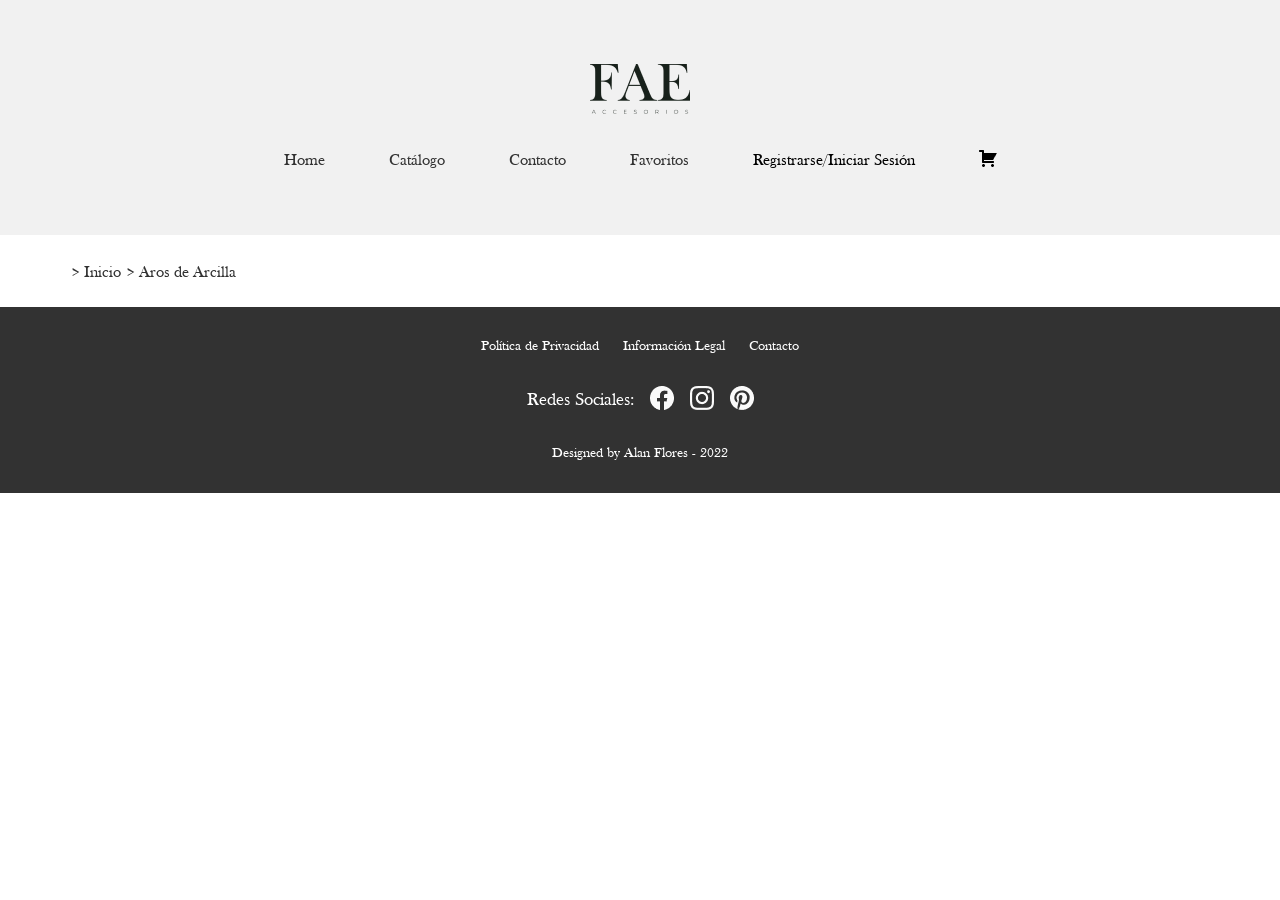
<file: pages/aros-arcilla.html>
<!DOCTYPE html>
<html lang="en">
<head>
    <meta charset="UTF-8">
    <meta http-equiv="X-UA-Compatible" content="IE=edge">
    <meta name="viewport" content="width=device-width, initial-scale=1.0">
    <link rel="stylesheet" href="../../css/main.css">
    <title>Aros de Arcilla| FAE Accesorios</title>
</head>
<body>
    <header class="header">
        <figure class="header-logo">
            <a href="../../index.html">
                <img src="../../images/fae-logo.png" alt="header-logo" class="header-logo-img">
            </a>
        </figure>

        <nav class="nav">
            <div class="nav--list">
                <ul class="nav--list-menu">
                    <li class="nav--list-item">
                        <a href="#">Home</a>
                    </li>
                    <li class="nav--list-item">
                        <a href="catalogo.html">Catálogo</a>
                    </li>
                    <li class="nav--list-item">
                        <a href="contacto.html">Contacto</a>
                    </li>
                    <li class="nav--list-item">
                        <a href="favorites.html">Favoritos</a>
                    </li>
                    <li class="nav--list-item">
                        <button class="show-register">Registrarse/Iniciar Sesión</button>
                    </li>
                    <li class="nav--list-item">
                        <a href="shopping-cart.html"><img src="../images/cart-icon.png" alt=""></a>
                    </li>
                    <img src="../images/close.png" alt="" class="close-menu">
                </ul>
            </div>
           
        </nav>
        <button class="hamb-menu-btn">
            <img src="../images/hamb-menu.png" alt="boton menu mobile">
        </button>
    </header>

    <main class="aros-arcilla-category">
        <h3 class="breadcrumb">
            <a href="">> Inicio</a>
            <a href="../categories/aros-arcilla.html">> Aros de Arcilla</a>
        </h3>

        <div class="category-container" id="arcilla">

        </div>

    </main>

    <div class="register">
        <div class="register-modal">
            <img src="../images/close.png" alt="" class="close-register">
            <form action="">
                <h2 class="register-modal--title">Registrarse</h2>
                <button class="register-modal--facebook-btn"><i class="fa-brands fa-facebook"></i> Continuar con Facebook</button>
                <button class="register-modal--google-btn"><i class="fa-brands fa-google"></i> Continuar con Google</button>

                <hr class="register-modal--divider"></hr>

                <label for="name">Nombre</label>
                <input type="text" name="" id="name" placeholder="Ingrese su nombre" required>
                <label for="last-name">Apellido</label>
                <input type="text" name="" id="last-name" placeholder="Ingrese su apellido" required>
                <label for="email">Email</label>
                <input type="email" name="" id="email" placeholder="Ingrese su correo electrónico" required>
                <label for="password">Contraseña</label>
                <input type="password" name="" id="password" placeholder="Ingrese su contraseña" required>
                <input type="submit" value="Registrarse" class="register-modal-submit-btn">
            </form>
        </div>
        <div class="register-modal-overlay"></div>
    </div>

    <footer class="footer">
        <div class="footer-info">
            <ul>
                <li class="footer-info-item">Política de Privacidad</li>
                <li class="footer-info-item">Información Legal</li>
                <li class="footer-info-item">Contacto</li>
            </ul>
        </div>
        <div class="divisory-line"></div>
        <div class="footer-social-networks">
            <p class="social-networks">Redes Sociales:</p>
            <div class="social-networks-links">
                <ul>
                    <li class="social-networks-item">
                        <a href="#">
                            <img src="../../images/facebook-icon.png" alt="">
                        </a>
                    </li>
                    <li class="social-networks-item">
                        <a href="#">
                            <img src="../../images/instagram-icon.png" alt="">
                        </a>
                    </li>
                    <li class="social-networks-item">
                        <a href="#">
                            <img src="../../images/pinterest-icon.png" alt="">
                        </a>
                    </li>
                </ul>
            </div>
        </div>
        <small>Designed by Alan Flores - 2022</small>
    </footer>

    <script src="../animations.js"></script>
    <script src="../globalFunctions.js"></script>
    <script src="../productsCatalogue.js"></script>
    <script src="../categoriesRender.js"></script>
</body>
</html>
</file>
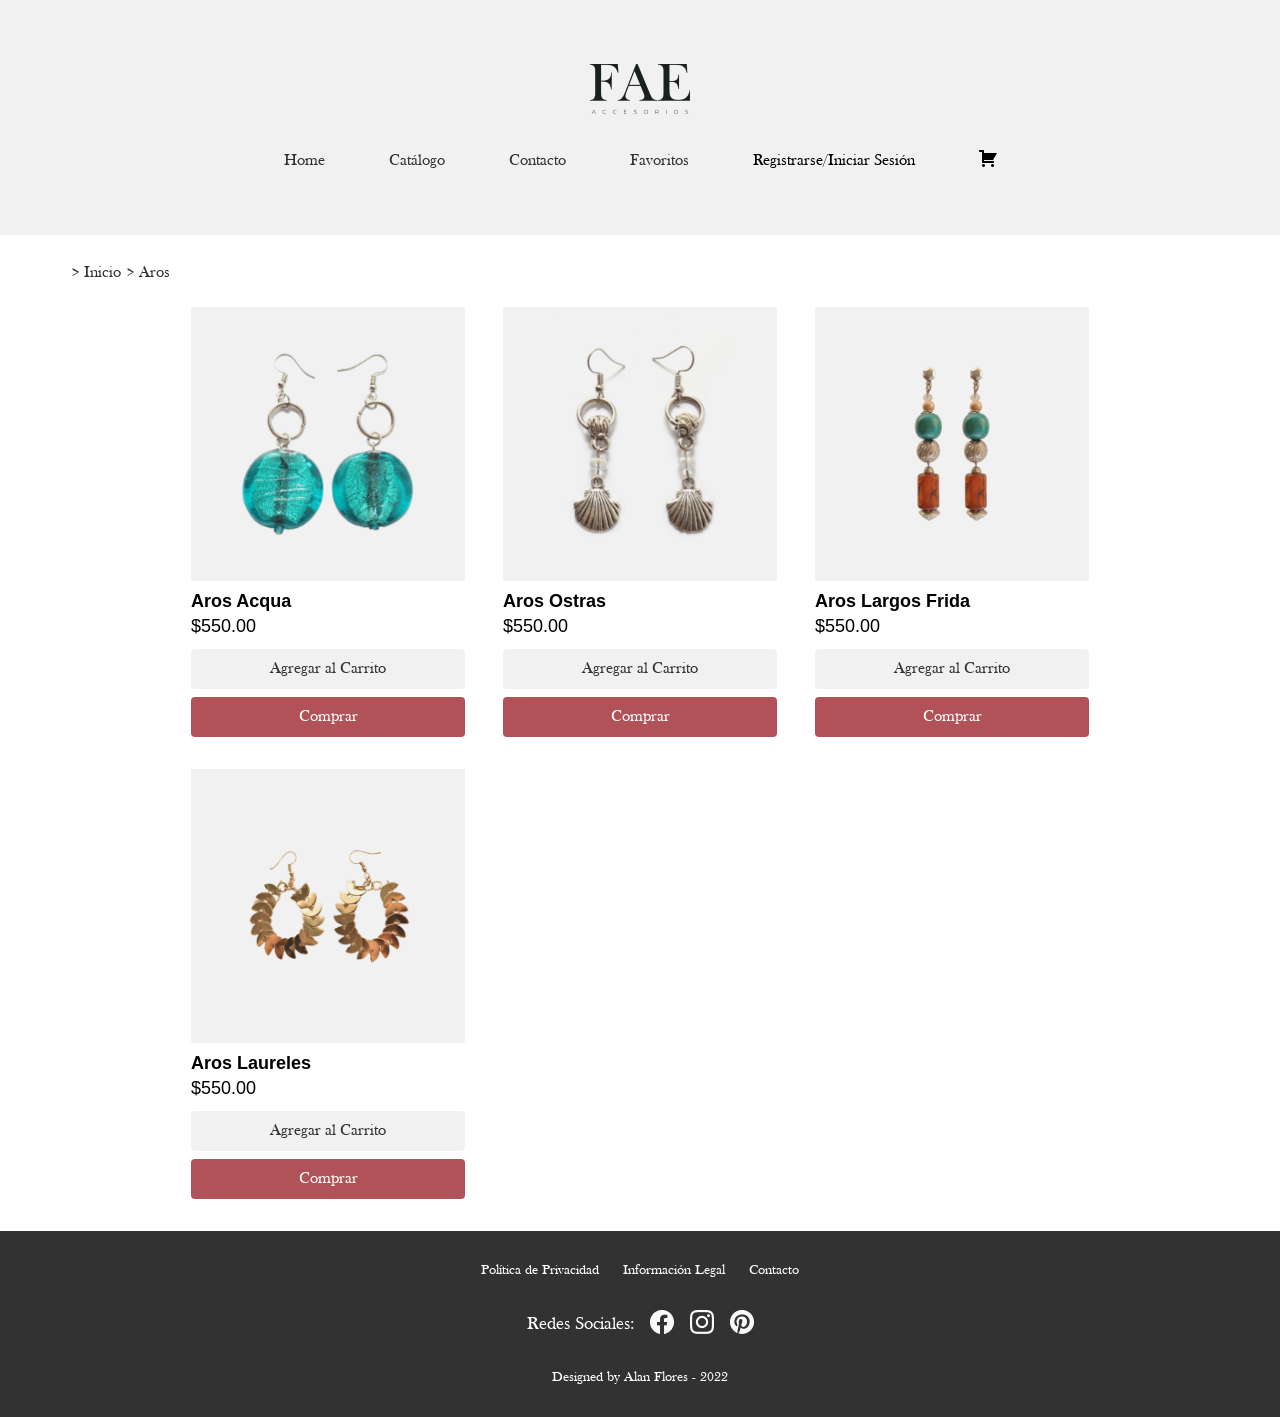
<file: pages/aros.html>
<!DOCTYPE html>
<html lang="en">
<head>
    <meta charset="UTF-8">
    <meta http-equiv="X-UA-Compatible" content="IE=edge">
    <meta name="viewport" content="width=device-width, initial-scale=1.0">
    <link rel="stylesheet" href="../../css/main.css">
    <title>Aros | FAE Accesorios</title>
</head>
<body>
    <header class="header">
        <figure class="header-logo">
            <a href="../../index.html">
                <img src="../../images/fae-logo.png" alt="header-logo" class="header-logo-img">
            </a>
        </figure>

        <nav class="nav">
            <div class="nav--list">
                <ul class="nav--list-menu">
                    <li class="nav--list-item">
                        <a href="#">Home</a>
                    </li>
                    <li class="nav--list-item">
                        <a href="catalogo.html">Catálogo</a>
                    </li>
                    <li class="nav--list-item">
                        <a href="contacto.html">Contacto</a>
                    </li>
                    <li class="nav--list-item">
                        <a href="favorites.html">Favoritos</a>
                    </li>
                    <li class="nav--list-item">
                        <button class="show-register">Registrarse/Iniciar Sesión</button>
                    </li>
                    <li class="nav--list-item">
                        <a href="shopping-cart.html"><img src="../images/cart-icon.png" alt=""></a>
                    </li>
                    <img src="../images/close.png" alt="" class="close-menu">
                </ul>
            </div>
           
        </nav>
        <button class="hamb-menu-btn">
            <img src="../images/hamb-menu.png" alt="boton menu mobile">
        </button>
    </header>

    <main class="aros-category">
        <h3 class="breadcrumb">
            <a href="../index.html">> Inicio</a>
            <a href="aros.html">> Aros</a>
        </h3>

        <div class="category-container" id="aros">

        </div>

    </main>

    <div class="register">
        <div class="register-modal">
            <img src="../images/close.png" alt="" class="close-register">
            <form action="">
                <h2 class="register-modal--title">Registrarse</h2>
                <button class="register-modal--facebook-btn"><i class="fa-brands fa-facebook"></i> Continuar con Facebook</button>
                <button class="register-modal--google-btn"><i class="fa-brands fa-google"></i> Continuar con Google</button>

                <hr class="register-modal--divider"></hr>

                <label for="name">Nombre</label>
                <input type="text" name="" id="name" placeholder="Ingrese su nombre" required>
                <label for="last-name">Apellido</label>
                <input type="text" name="" id="last-name" placeholder="Ingrese su apellido" required>
                <label for="email">Email</label>
                <input type="email" name="" id="email" placeholder="Ingrese su correo electrónico" required>
                <label for="password">Contraseña</label>
                <input type="password" name="" id="password" placeholder="Ingrese su contraseña" required>
                <input type="submit" value="Registrarse" class="register-modal-submit-btn">
            </form>
        </div>
        <div class="register-modal-overlay"></div>
    </div>

    <footer class="footer">
        <div class="footer-info">
            <ul>
                <li class="footer-info-item">Política de Privacidad</li>
                <li class="footer-info-item">Información Legal</li>
                <li class="footer-info-item">Contacto</li>
            </ul>
        </div>
        <div class="divisory-line"></div>
        <div class="footer-social-networks">
            <p class="social-networks">Redes Sociales:</p>
            <div class="social-networks-links">
                <ul>
                    <li class="social-networks-item">
                        <a href="#">
                            <img src="../images/facebook-icon.png" alt="">
                        </a>
                    </li>
                    <li class="social-networks-item">
                        <a href="#">
                            <img src="../images/instagram-icon.png" alt="">
                        </a>
                    </li>
                    <li class="social-networks-item">
                        <a href="#">
                            <img src="../images/pinterest-icon.png" alt="">
                        </a>
                    </li>
                </ul>
            </div>
        </div>
        <small>Designed by Alan Flores - 2022</small>
    </footer>

    <script src="../animations.js"></script>
    <script src="../globalFunctions.js"></script>
    <script src="../productsCatalogue.js"></script>
    <script src="../categoriesRender.js"></script>
</body>
</html>
</file>
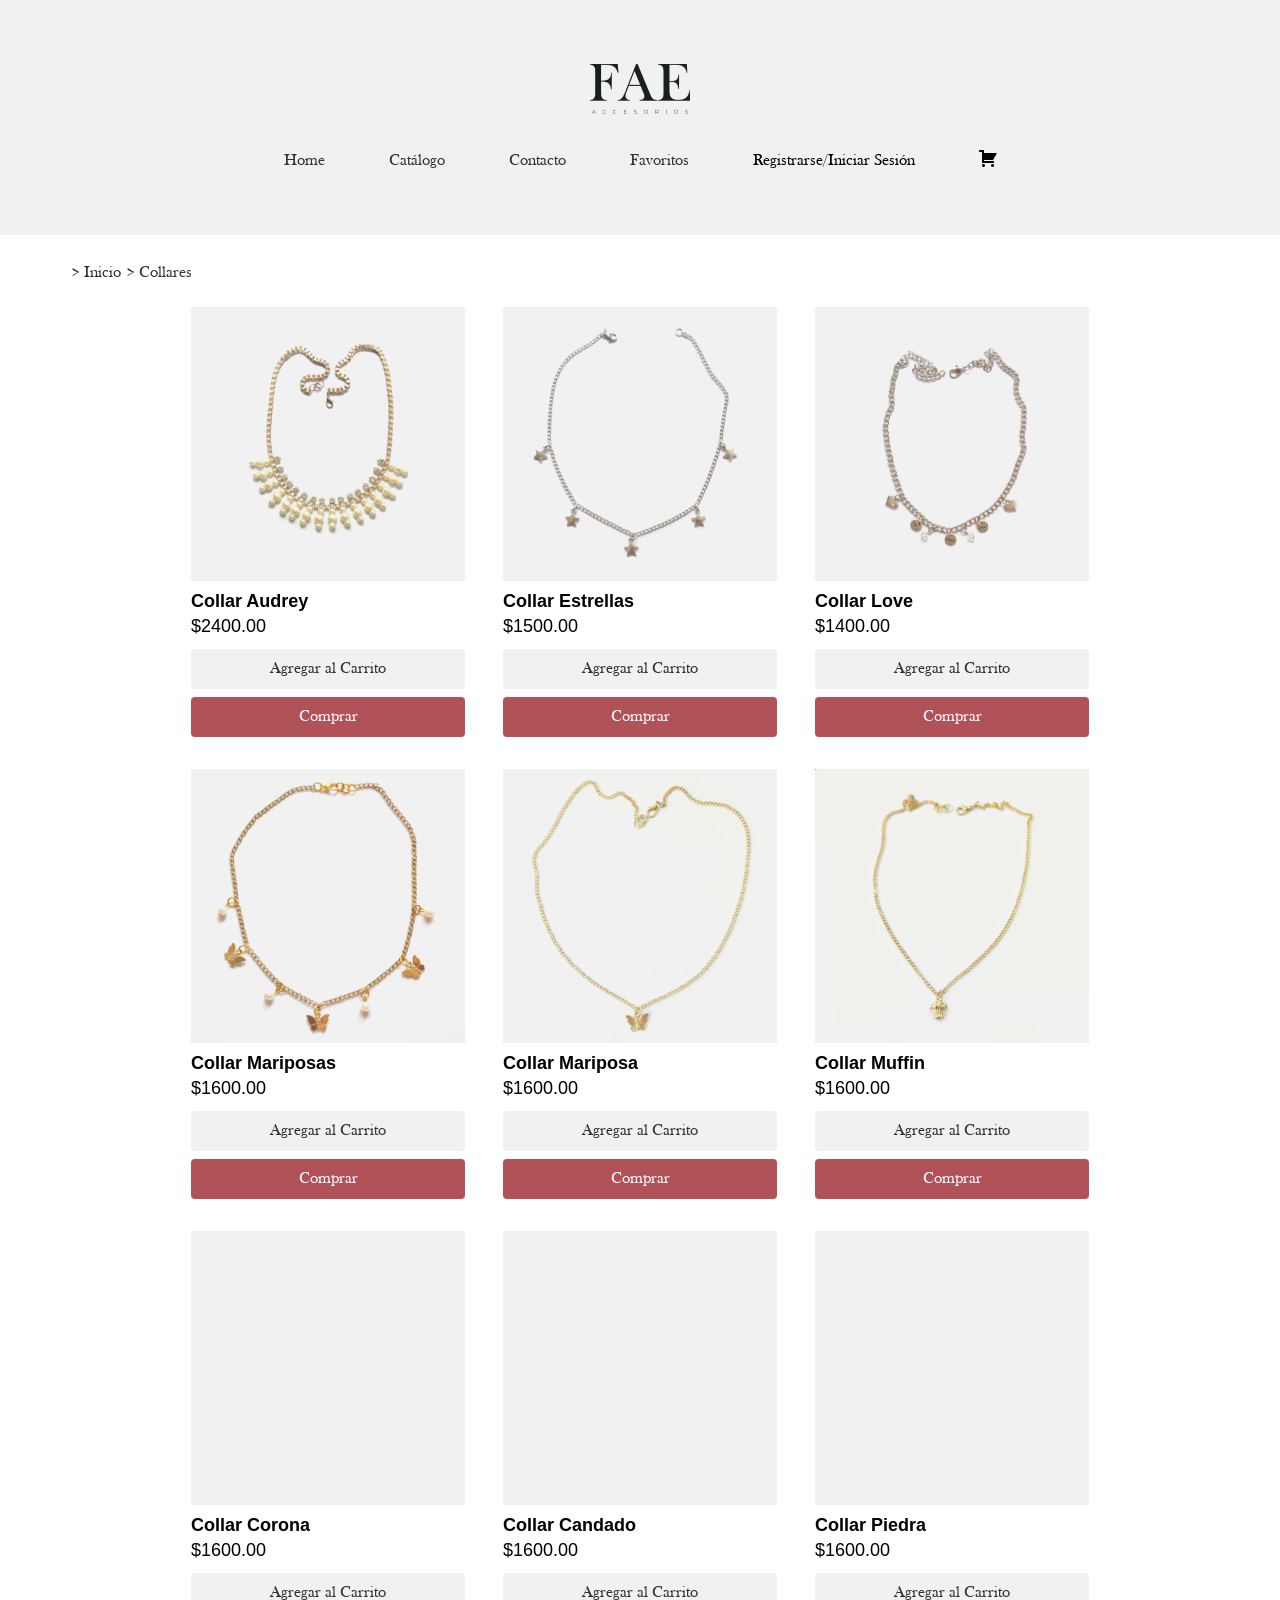
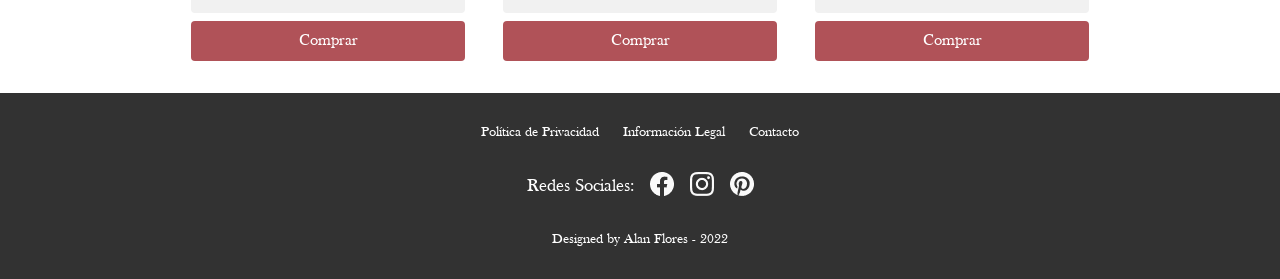
<file: pages/collares.html>
<!DOCTYPE html>
<html lang="en">
<head>
    <meta charset="UTF-8">
    <meta http-equiv="X-UA-Compatible" content="IE=edge">
    <meta name="viewport" content="width=device-width, initial-scale=1.0">
    <link rel="stylesheet" href="../../css/main.css">
    <title>Collares | FAE Accesorios</title>
</head>
<body>
    <header class="header">
        <figure class="header-logo">
            <a href="../../index.html">
                <img src="../../images/fae-logo.png" alt="header-logo" class="header-logo-img">
            </a>
        </figure>

        <nav class="nav">
            <div class="nav--list">
                <ul class="nav--list-menu">
                    <li class="nav--list-item">
                        <a href="#">Home</a>
                    </li>
                    <li class="nav--list-item">
                        <a href="catalogo.html">Catálogo</a>
                    </li>
                    <li class="nav--list-item">
                        <a href="contacto.html">Contacto</a>
                    </li>
                    <li class="nav--list-item">
                        <a href="favorites.html">Favoritos</a>
                    </li>
                    <li class="nav--list-item">
                        <button class="show-register">Registrarse/Iniciar Sesión</button>
                    </li>
                    <li class="nav--list-item">
                        <a href="shopping-cart.html"><img src="../images/cart-icon.png" alt=""></a>
                    </li>
                    <img src="../images/close.png" alt="" class="close-menu">
                </ul>
            </div>
           
        </nav>
        <button class="hamb-menu-btn">
            <img src="../images/hamb-menu.png" alt="boton menu mobile">
        </button>
    </header>

    <main class="collares-category">
        <h3 class="breadcrumb">
            <a href="">> Inicio</a>
            <a href="../categories/collares.html">> Collares</a>
        </h3>

        <div class="category-container" id="collares">

        </div>
    </main>

    <div class="register">
        <div class="register-modal">
            <img src="../images/close.png" alt="" class="close-register">
            <form action="">
                <h2 class="register-modal--title">Registrarse</h2>
                <button class="register-modal--facebook-btn"><i class="fa-brands fa-facebook"></i> Continuar con Facebook</button>
                <button class="register-modal--google-btn"><i class="fa-brands fa-google"></i> Continuar con Google</button>

                <hr class="register-modal--divider"></hr>

                <label for="name">Nombre</label>
                <input type="text" name="" id="name" placeholder="Ingrese su nombre" required>
                <label for="last-name">Apellido</label>
                <input type="text" name="" id="last-name" placeholder="Ingrese su apellido" required>
                <label for="email">Email</label>
                <input type="email" name="" id="email" placeholder="Ingrese su correo electrónico" required>
                <label for="password">Contraseña</label>
                <input type="password" name="" id="password" placeholder="Ingrese su contraseña" required>
                <input type="submit" value="Registrarse" class="register-modal-submit-btn">
            </form>
        </div>
        <div class="register-modal-overlay"></div>
    </div>

    <footer class="footer">
        <div class="footer-info">
            <ul>
                <li class="footer-info-item">Política de Privacidad</li>
                <li class="footer-info-item">Información Legal</li>
                <li class="footer-info-item">Contacto</li>
            </ul>
        </div>
        <div class="divisory-line"></div>
        <div class="footer-social-networks">
            <p class="social-networks">Redes Sociales:</p>
            <div class="social-networks-links">
                <ul>
                    <li class="social-networks-item">
                        <a href="#">
                            <img src="../../images/facebook-icon.png" alt="">
                        </a>
                    </li>
                    <li class="social-networks-item">
                        <a href="#">
                            <img src="../../images/instagram-icon.png" alt="">
                        </a>
                    </li>
                    <li class="social-networks-item">
                        <a href="#">
                            <img src="../../images/pinterest-icon.png" alt="">
                        </a>
                    </li>
                </ul>
            </div>
        </div>
        <small>Designed by Alan Flores - 2022</small>
    </footer>

    <script src="../animations.js"></script>
    <script src="../globalFunctions.js"></script>
    <script src="../productsCatalogue.js"></script>
    <script src="../categoriesRender.js"></script>
</body>
</html>
</file>
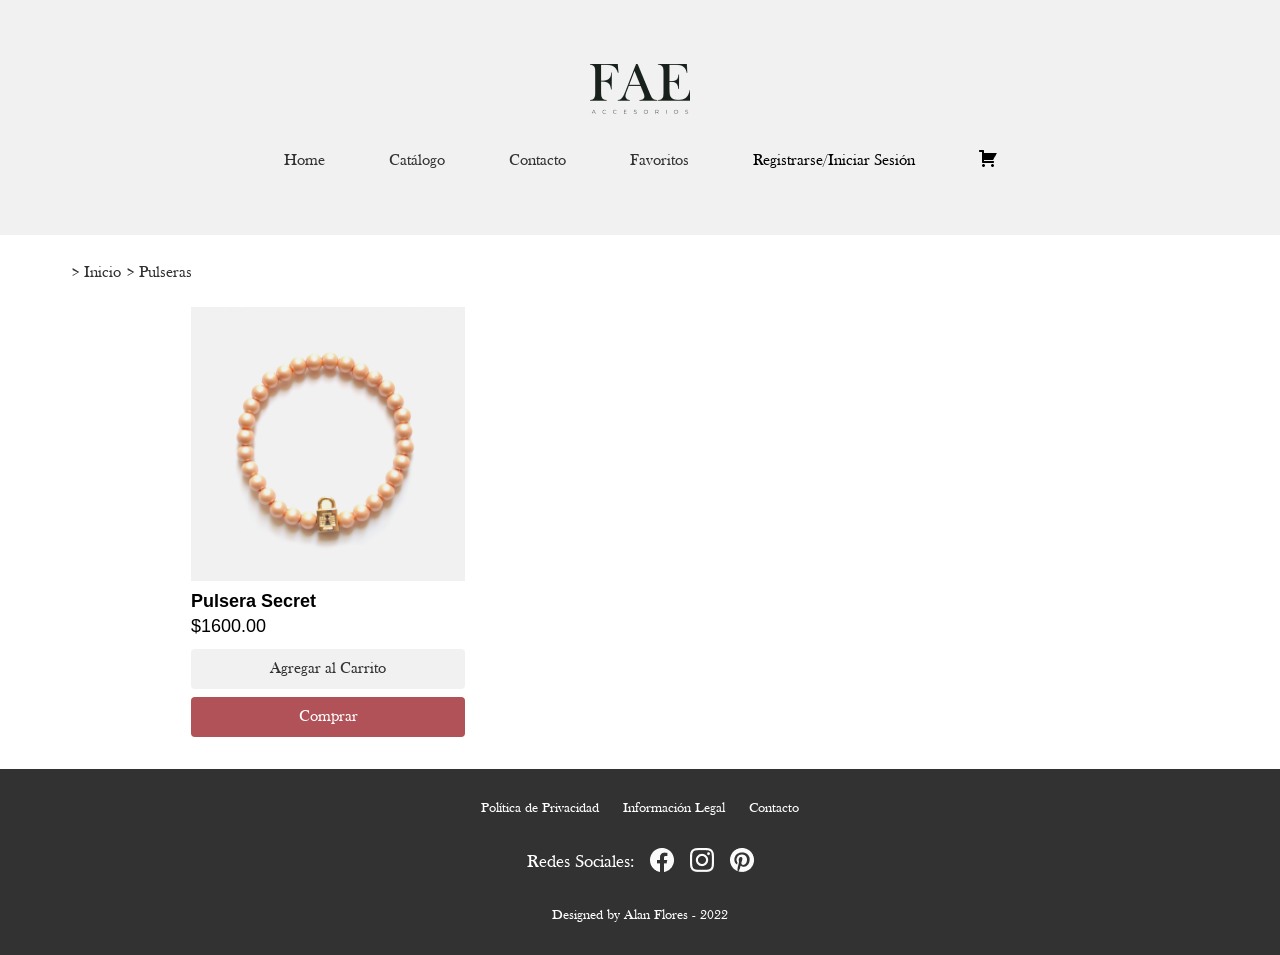
<file: pages/pulseras.html>
<!DOCTYPE html>
<html lang="en">
<head>
    <meta charset="UTF-8">
    <meta http-equiv="X-UA-Compatible" content="IE=edge">
    <meta name="viewport" content="width=device-width, initial-scale=1.0">
    <link rel="stylesheet" href="../../css/main.css">
    <title>Pulseras | FAE Accesorios</title>
</head>
<body>
    <header class="header">
        <figure class="header-logo">
            <a href="../../index.html">
                <img src="../../images/fae-logo.png" alt="header-logo" class="header-logo-img">
            </a>
        </figure>

        <nav class="nav">
            <div class="nav--list">
                <ul class="nav--list-menu">
                    <li class="nav--list-item">
                        <a href="#">Home</a>
                    </li>
                    <li class="nav--list-item">
                        <a href="catalogo.html">Catálogo</a>
                    </li>
                    <li class="nav--list-item">
                        <a href="contacto.html">Contacto</a>
                    </li>
                    <li class="nav--list-item">
                        <a href="favorites.html">Favoritos</a>
                    </li>
                    <li class="nav--list-item">
                        <button class="show-register">Registrarse/Iniciar Sesión</button>
                    </li>
                    <li class="nav--list-item">
                        <a href="shopping-cart.html"><img src="../images/cart-icon.png" alt=""></a>
                    </li>
                    <img src="../images/close.png" alt="" class="close-menu">
                </ul>
            </div>
           
        </nav>
        <button class="hamb-menu-btn">
            <img src="../images/hamb-menu.png" alt="boton menu mobile">
        </button>
    </header>

    <main class="pulseras-category">
        <h3 class="breadcrumb">
            <a href="">> Inicio</a>
            <a href="../categories/pulseras.html">> Pulseras</a>
        </h3>

        <div class="category-container" id="pulseras">

        </div>

    </main>

    <div class="register">
        <div class="register-modal">
            <img src="../images/close.png" alt="" class="close-register">
            <form action="">
                <h2 class="register-modal--title">Registrarse</h2>
                <button class="register-modal--facebook-btn"><i class="fa-brands fa-facebook"></i> Continuar con Facebook</button>
                <button class="register-modal--google-btn"><i class="fa-brands fa-google"></i> Continuar con Google</button>

                <hr class="register-modal--divider"></hr>

                <label for="name">Nombre</label>
                <input type="text" name="" id="name" placeholder="Ingrese su nombre" required>
                <label for="last-name">Apellido</label>
                <input type="text" name="" id="last-name" placeholder="Ingrese su apellido" required>
                <label for="email">Email</label>
                <input type="email" name="" id="email" placeholder="Ingrese su correo electrónico" required>
                <label for="password">Contraseña</label>
                <input type="password" name="" id="password" placeholder="Ingrese su contraseña" required>
                <input type="submit" value="Registrarse" class="register-modal-submit-btn">
            </form>
        </div>
        <div class="register-modal-overlay"></div>
    </div>

    <footer class="footer">
        <div class="footer-info">
            <ul>
                <li class="footer-info-item">Política de Privacidad</li>
                <li class="footer-info-item">Información Legal</li>
                <li class="footer-info-item">Contacto</li>
            </ul>
        </div>
        <div class="divisory-line"></div>
        <div class="footer-social-networks">
            <p class="social-networks">Redes Sociales:</p>
            <div class="social-networks-links">
                <ul>
                    <li class="social-networks-item">
                        <a href="#">
                            <img src="../../images/facebook-icon.png" alt="">
                        </a>
                    </li>
                    <li class="social-networks-item">
                        <a href="#">
                            <img src="../../images/instagram-icon.png" alt="">
                        </a>
                    </li>
                    <li class="social-networks-item">
                        <a href="#">
                            <img src="../../images/pinterest-icon.png" alt="">
                        </a>
                    </li>
                </ul>
            </div>
        </div>
        <small>Designed by Alan Flores - 2022</small>
    </footer>

    <script src="../animations.js"></script>
    <script src="../globalFunctions.js"></script>
    <script src="../productsCatalogue.js"></script>
    <script src="../categoriesRender.js"></script>
</body>
</html>
</file>
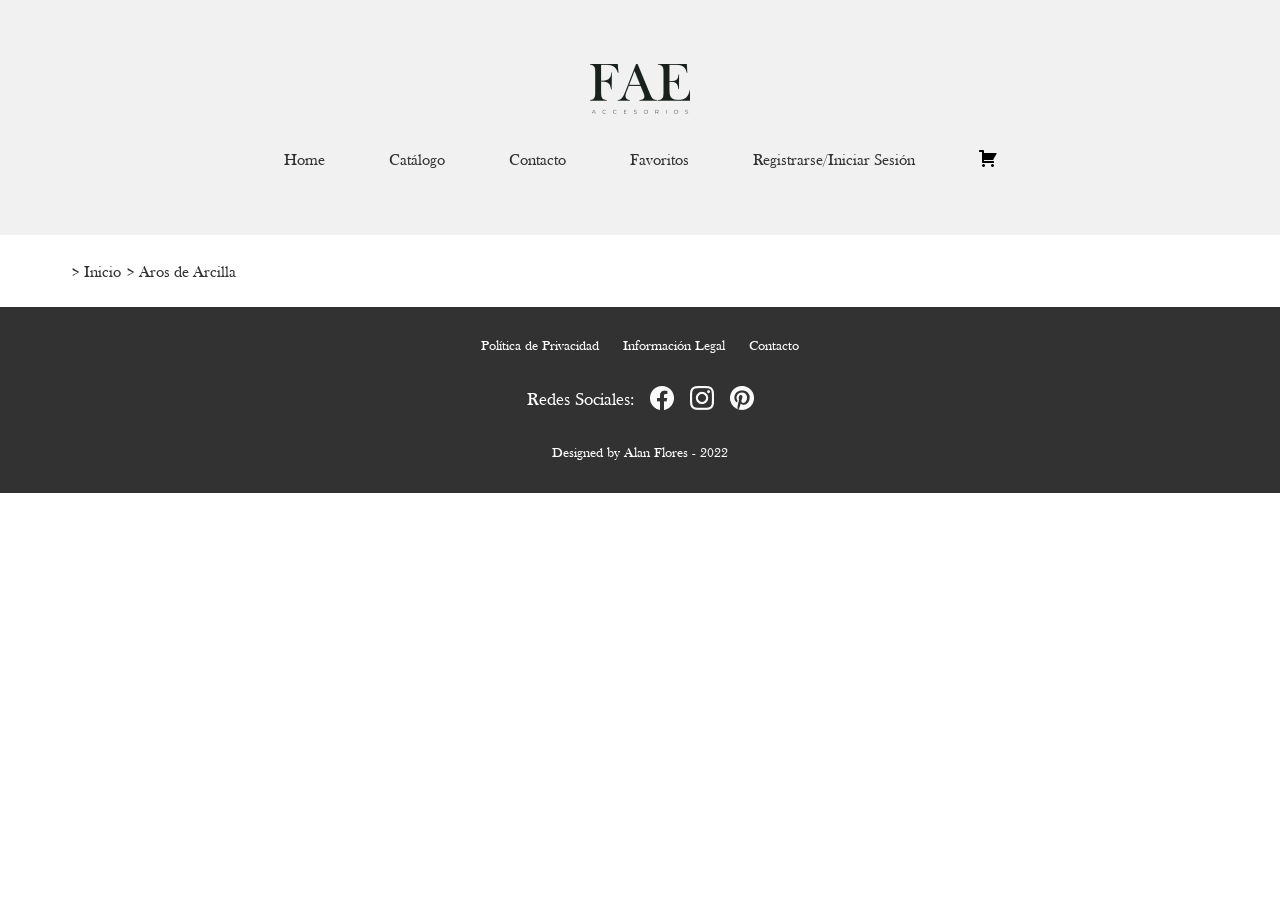
<file: pages/categories/aros-arcilla.html>
<!DOCTYPE html>
<html lang="en">
<head>
    <meta charset="UTF-8">
    <meta http-equiv="X-UA-Compatible" content="IE=edge">
    <meta name="viewport" content="width=device-width, initial-scale=1.0">
    <link rel="stylesheet" href="../../css/main.css">
    <title>Aros de Arcilla| FAE Accesorios</title>
</head>
<body>
    <header class="header">
        <figure class="header-logo">
            <a href="../../index.html">
                <img src="../../images/fae-logo.png" alt="header-logo" class="header-logo-img">
            </a>
        </figure>

        <nav class="nav">
            <div class="nav--list">
                <ul class="nav--list-menu">
                    <li class="nav--list-item">
                        <a href="#">Home</a>
                    </li>
                    <li class="nav--list-item">
                        <a href="../catalogo.html">Catálogo</a>
                    </li>
                    <li class="nav--list-item">
                        <a href="../contacto.html">Contacto</a>
                    </li>
                    <li class="nav--list-item">
                        <a href="../favorites.html">Favoritos</a>
                    </li>
                    <li class="nav--list-item">
                        <a href="../register.html">Registrarse/Iniciar Sesión</a>
                    </li>
                    <li class="nav--list-item">
                        <a href="../shopping-cart.html"><img src="../../images/cart-icon.png" alt=""></a>
                    </li>
                    <img src="../../images/close.png" alt="" class="close-menu">
                </ul>
            </div>
           
        </nav>
        <button class="hamb-menu-btn">
            <img src="../../images/hamb-menu.png" alt="boton menu mobile">
        </button>
    </header>

    <main class="aros-arcilla-category">
        <h3 class="breadcrumb">
            <a href="">> Inicio</a>
            <a href="../categories/aros-arcilla.html">> Aros de Arcilla</a>
        </h3>
    </main>

    <footer class="footer">
        <div class="footer-info">
            <ul>
                <li class="footer-info-item">Política de Privacidad</li>
                <li class="footer-info-item">Información Legal</li>
                <li class="footer-info-item">Contacto</li>
            </ul>
        </div>
        <div class="divisory-line"></div>
        <div class="footer-social-networks">
            <p class="social-networks">Redes Sociales:</p>
            <div class="social-networks-links">
                <ul>
                    <li class="social-networks-item">
                        <a href="#">
                            <img src="../../images/facebook-icon.png" alt="">
                        </a>
                    </li>
                    <li class="social-networks-item">
                        <a href="#">
                            <img src="../../images/instagram-icon.png" alt="">
                        </a>
                    </li>
                    <li class="social-networks-item">
                        <a href="#">
                            <img src="../../images/pinterest-icon.png" alt="">
                        </a>
                    </li>
                </ul>
            </div>
        </div>
        <small>Designed by Alan Flores - 2022</small>
    </footer>

</body>
</html>
</file>
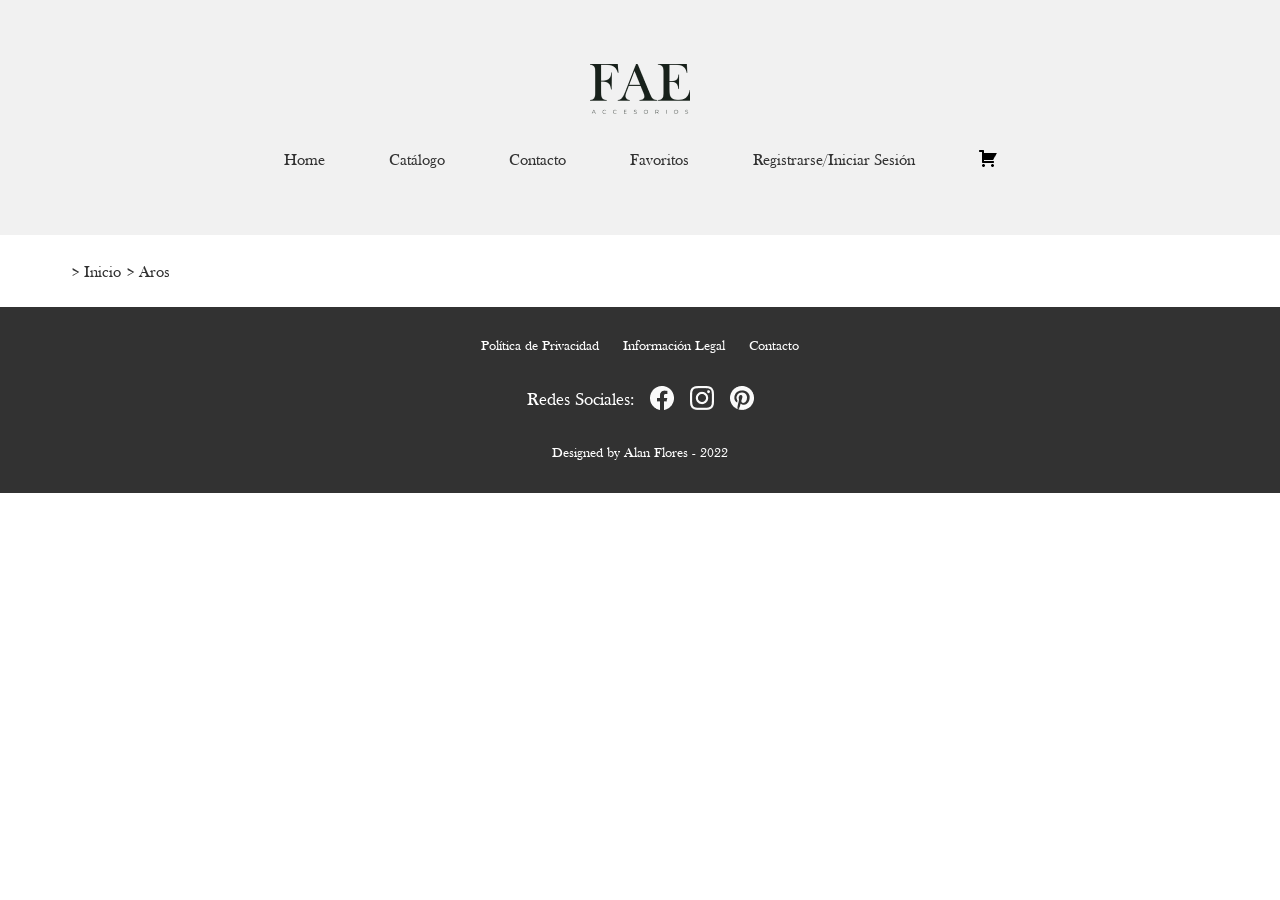
<file: pages/categories/aros.html>
<!DOCTYPE html>
<html lang="en">
<head>
    <meta charset="UTF-8">
    <meta http-equiv="X-UA-Compatible" content="IE=edge">
    <meta name="viewport" content="width=device-width, initial-scale=1.0">
    <link rel="stylesheet" href="../../css/main.css">
    <title>Aros | FAE Accesorios</title>
</head>
<body>
    <header class="header">
        <figure class="header-logo">
            <a href="../../index.html">
                <img src="../../images/fae-logo.png" alt="header-logo" class="header-logo-img">
            </a>
        </figure>

        <nav class="nav">
            <div class="nav--list">
                <ul class="nav--list-menu">
                    <li class="nav--list-item">
                        <a href="#">Home</a>
                    </li>
                    <li class="nav--list-item">
                        <a href="../catalogo.html">Catálogo</a>
                    </li>
                    <li class="nav--list-item">
                        <a href="../contacto.html">Contacto</a>
                    </li>
                    <li class="nav--list-item">
                        <a href="../favorites.html">Favoritos</a>
                    </li>
                    <li class="nav--list-item">
                        <a href="../register.html">Registrarse/Iniciar Sesión</a>
                    </li>
                    <li class="nav--list-item">
                        <a href="../shopping-cart.html"><img src="../../images/cart-icon.png" alt=""></a>
                    </li>
                    <img src="../../images/close.png" alt="" class="close-menu">
                </ul>
            </div>
           
        </nav>
        <button class="hamb-menu-btn">
            <img src="../../images/hamb-menu.png" alt="boton menu mobile">
        </button>
    </header>

    <main class="aros-category">
        <h3 class="breadcrumb">
            <a href="">> Inicio</a>
            <a href="../categories/aros.html">> Aros</a>
        </h3>

    </main>

    <footer class="footer">
        <div class="footer-info">
            <ul>
                <li class="footer-info-item">Política de Privacidad</li>
                <li class="footer-info-item">Información Legal</li>
                <li class="footer-info-item">Contacto</li>
            </ul>
        </div>
        <div class="divisory-line"></div>
        <div class="footer-social-networks">
            <p class="social-networks">Redes Sociales:</p>
            <div class="social-networks-links">
                <ul>
                    <li class="social-networks-item">
                        <a href="#">
                            <img src="../../images/facebook-icon.png" alt="">
                        </a>
                    </li>
                    <li class="social-networks-item">
                        <a href="#">
                            <img src="../../images/instagram-icon.png" alt="">
                        </a>
                    </li>
                    <li class="social-networks-item">
                        <a href="#">
                            <img src="../../images/pinterest-icon.png" alt="">
                        </a>
                    </li>
                </ul>
            </div>
        </div>
        <small>Designed by Alan Flores - 2022</small>
    </footer>

</body>
</html>
</file>
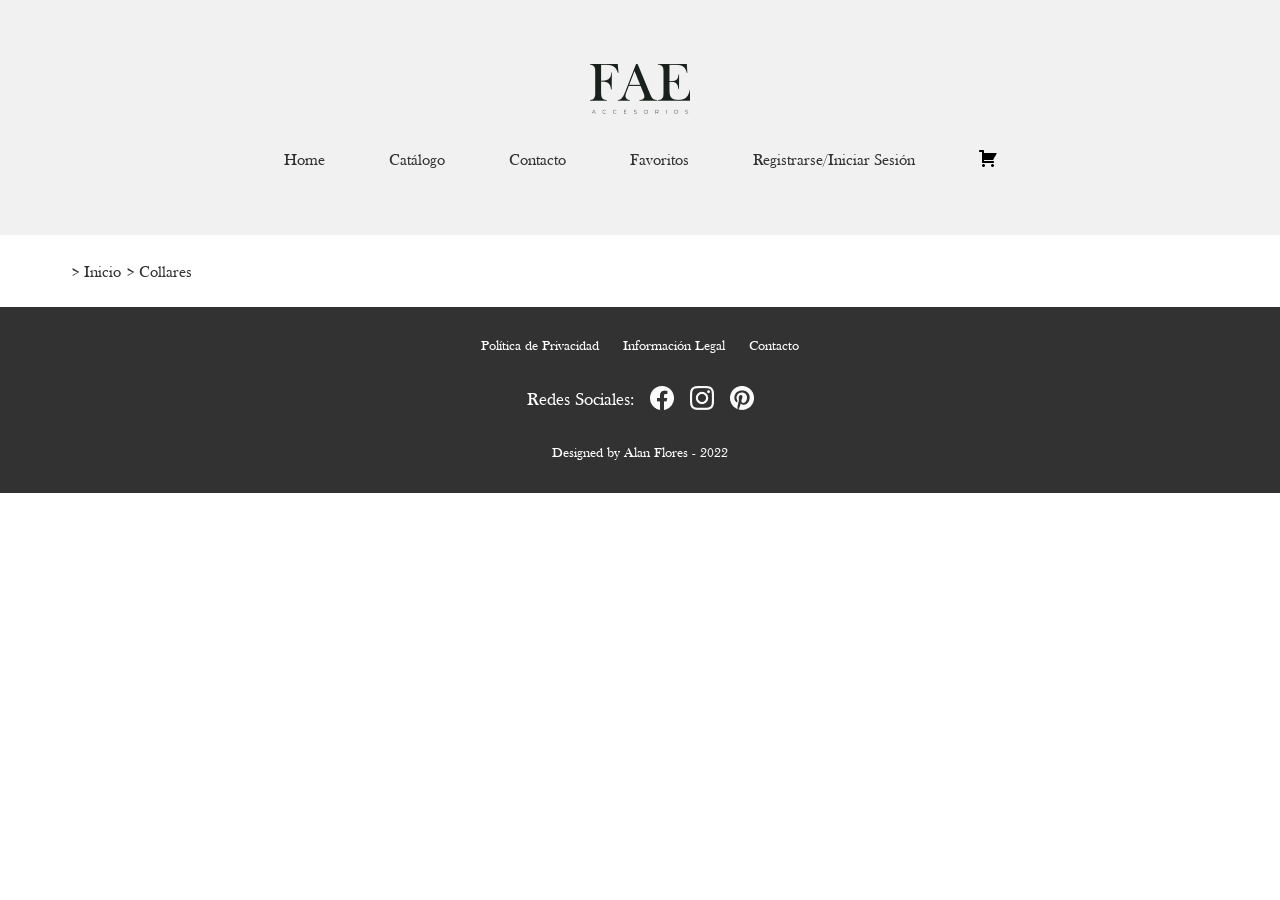
<file: pages/categories/collares.html>
<!DOCTYPE html>
<html lang="en">
<head>
    <meta charset="UTF-8">
    <meta http-equiv="X-UA-Compatible" content="IE=edge">
    <meta name="viewport" content="width=device-width, initial-scale=1.0">
    <link rel="stylesheet" href="../../css/main.css">
    <title>Collares | FAE Accesorios</title>
</head>
<body>
    <header class="header">
        <figure class="header-logo">
            <a href="../../index.html">
                <img src="../../images/fae-logo.png" alt="header-logo" class="header-logo-img">
            </a>
        </figure>

        <nav class="nav">
            <div class="nav--list">
                <ul class="nav--list-menu">
                    <li class="nav--list-item">
                        <a href="#">Home</a>
                    </li>
                    <li class="nav--list-item">
                        <a href="../catalogo.html">Catálogo</a>
                    </li>
                    <li class="nav--list-item">
                        <a href="../contacto.html">Contacto</a>
                    </li>
                    <li class="nav--list-item">
                        <a href="../favorites.html">Favoritos</a>
                    </li>
                    <li class="nav--list-item">
                        <a href="../register.html">Registrarse/Iniciar Sesión</a>
                    </li>
                    <li class="nav--list-item">
                        <a href="../shopping-cart.html"><img src="../../images/cart-icon.png" alt=""></a>
                    </li>
                    <img src="../../images/close.png" alt="" class="close-menu">
                </ul>
            </div>
           
        </nav>
        <button class="hamb-menu-btn">
            <img src="../../images/hamb-menu.png" alt="boton menu mobile">
        </button>
    </header>

    <main class="collares-category">
        <h3 class="breadcrumb">
            <a href="">> Inicio</a>
            <a href="../categories/collares.html">> Collares</a>
        </h3>
    </main>

    <footer class="footer">
        <div class="footer-info">
            <ul>
                <li class="footer-info-item">Política de Privacidad</li>
                <li class="footer-info-item">Información Legal</li>
                <li class="footer-info-item">Contacto</li>
            </ul>
        </div>
        <div class="divisory-line"></div>
        <div class="footer-social-networks">
            <p class="social-networks">Redes Sociales:</p>
            <div class="social-networks-links">
                <ul>
                    <li class="social-networks-item">
                        <a href="#">
                            <img src="../../images/facebook-icon.png" alt="">
                        </a>
                    </li>
                    <li class="social-networks-item">
                        <a href="#">
                            <img src="../../images/instagram-icon.png" alt="">
                        </a>
                    </li>
                    <li class="social-networks-item">
                        <a href="#">
                            <img src="../../images/pinterest-icon.png" alt="">
                        </a>
                    </li>
                </ul>
            </div>
        </div>
        <small>Designed by Alan Flores - 2022</small>
    </footer>

</body>
</html>
</file>
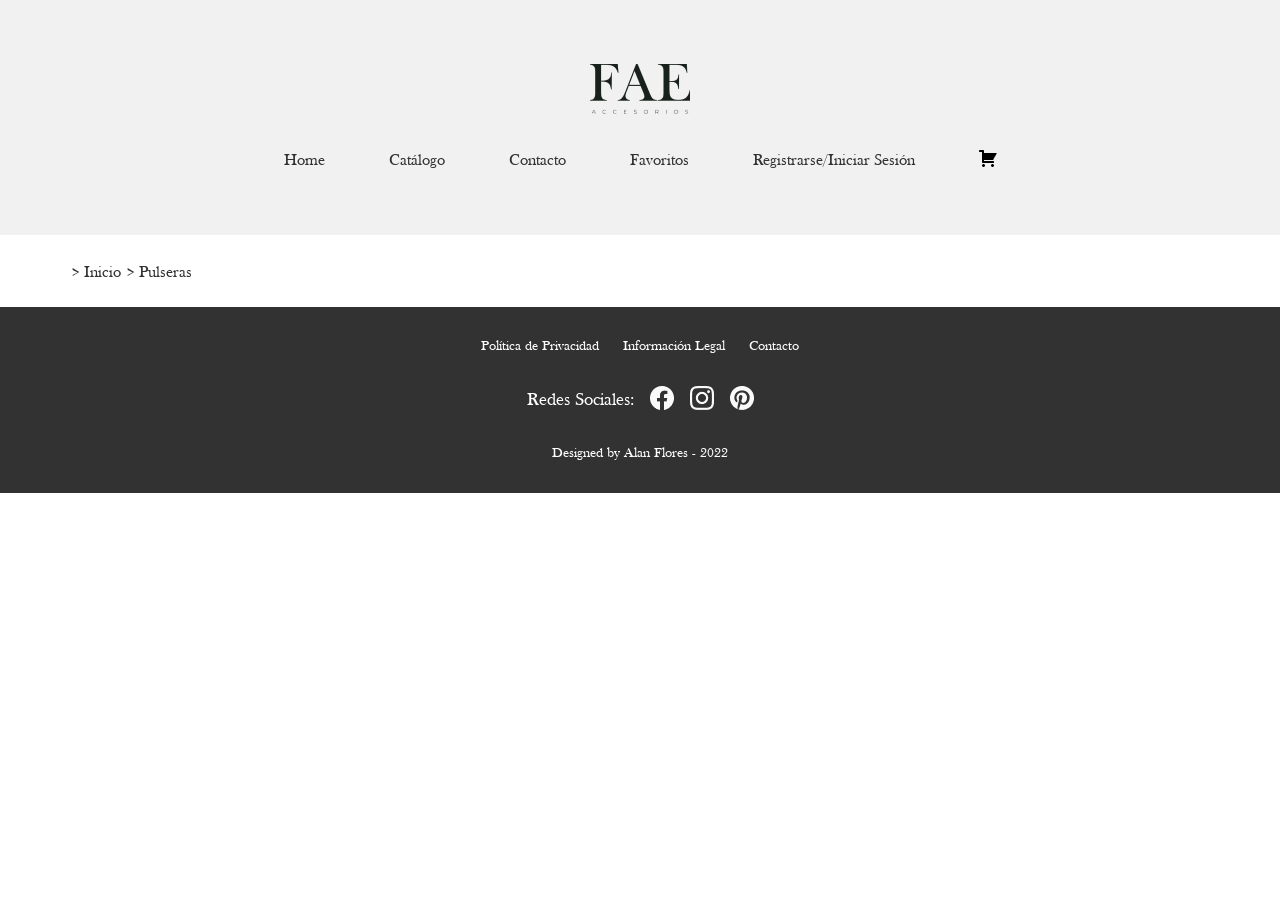
<file: pages/categories/pulseras.html>
<!DOCTYPE html>
<html lang="en">
<head>
    <meta charset="UTF-8">
    <meta http-equiv="X-UA-Compatible" content="IE=edge">
    <meta name="viewport" content="width=device-width, initial-scale=1.0">
    <link rel="stylesheet" href="../../css/main.css">
    <title>Pulseras | FAE Accesorios</title>
</head>
<body>
    <header class="header">
        <figure class="header-logo">
            <a href="../../index.html">
                <img src="../../images/fae-logo.png" alt="header-logo" class="header-logo-img">
            </a>
        </figure>

        <nav class="nav">
            <div class="nav--list">
                <ul class="nav--list-menu">
                    <li class="nav--list-item">
                        <a href="#">Home</a>
                    </li>
                    <li class="nav--list-item">
                        <a href="../catalogo.html">Catálogo</a>
                    </li>
                    <li class="nav--list-item">
                        <a href="../contacto.html">Contacto</a>
                    </li>
                    <li class="nav--list-item">
                        <a href="../favorites.html">Favoritos</a>
                    </li>
                    <li class="nav--list-item">
                        <a href="../register.html">Registrarse/Iniciar Sesión</a>
                    </li>
                    <li class="nav--list-item">
                        <a href="../shopping-cart.html"><img src="../../images/cart-icon.png" alt=""></a>
                    </li>
                    <img src="../../images/close.png" alt="" class="close-menu">
                </ul>
            </div>
           
        </nav>
        <button class="hamb-menu-btn">
            <img src="../../images/hamb-menu.png" alt="boton menu mobile">
        </button>
    </header>

    <main class="pulseras-category">
        <h3 class="breadcrumb">
            <a href="">> Inicio</a>
            <a href="../categories/pulseras.html">> Pulseras</a>
        </h3>
    </main>

    <footer class="footer">
        <div class="footer-info">
            <ul>
                <li class="footer-info-item">Política de Privacidad</li>
                <li class="footer-info-item">Información Legal</li>
                <li class="footer-info-item">Contacto</li>
            </ul>
        </div>
        <div class="divisory-line"></div>
        <div class="footer-social-networks">
            <p class="social-networks">Redes Sociales:</p>
            <div class="social-networks-links">
                <ul>
                    <li class="social-networks-item">
                        <a href="#">
                            <img src="../../images/facebook-icon.png" alt="">
                        </a>
                    </li>
                    <li class="social-networks-item">
                        <a href="#">
                            <img src="../../images/instagram-icon.png" alt="">
                        </a>
                    </li>
                    <li class="social-networks-item">
                        <a href="#">
                            <img src="../../images/pinterest-icon.png" alt="">
                        </a>
                    </li>
                </ul>
            </div>
        </div>
        <small>Designed by Alan Flores - 2022</small>
    </footer>

</body>
</html>
</file>
<file: css/main.css>
/* ##### Variables ##### */
/* Colors */
/*  ########## ########## ########## ##########*/
/* Spacing */
/* Columns Padding */
/*  ########## ########## ########## ##########*/
/* Typography */
/*  ########## ########## ########## ##########*/
/* Font Family */
@font-face {
  font-family: Baskerville;
  src: url("../fonts/BASKVILL.TTF") format("truetype"); }

* {
  margin: 0;
  padding: 0;
  box-sizing: border-box; }

html {
  font-size: 62.5%;
  scroll-behavior: smooth; }

body {
  font-family: Baskerville, serif; }

li {
  list-style: none; }

a {
  font-size: 1.6rem;
  transition: 300ms; }
  a:hover {
    color: #B05258; }

label {
  font-size: 1.6rem;
  font-weight: 400;
  display: block;
  margin-bottom: 8px; }
  @media only screen and (min-width: 600px) {
    label {
      font-size: 1.8rem; } }

input[type='text'], [type='number'], [type='email'] {
  font-family: 'Montserrat', sans-serif; }

button {
  background-color: transparent;
  border: none;
  font-family: 'Baskerville', serif;
  font-size: 1.6rem;
  cursor: pointer; }

textarea {
  font-family: 'Montserrat', sans-serif; }

::placeholder {
  font-family: 'Montserrat', sans-serif; }

.breadcrumb {
  margin-top: 24px;
  margin-bottom: 24px; }

.breadcrumb-index {
  margin-top: 24px;
  margin-bottom: 24px;
  padding: 0 24px;
  margin: 0;
  padding-top: 24px;
  padding-bottom: 24px;
  background-color: #F1F1F1; }
  @media only screen and (min-width: 768px) {
    .breadcrumb-index {
      padding: 0 72px; } }
  @media only screen and (min-width: 1366px) {
    .breadcrumb-index {
      padding: 0 144px; } }

a {
  text-decoration: none;
  color: #323232; }

h1 {
  font-size: 3.2rem;
  font-weight: 400; }
  @media only screen and (min-width: 768px) {
    h1 {
      font-size: 4rem; } }
  @media only screen and (min-width: 1366px) {
    h1 {
      font-size: 6.4rem; } }

h2 {
  font-size: 2.4rem;
  font-weight: 400; }
  @media only screen and (min-width: 768px) {
    h2 {
      font-size: 3.2rem; } }
  @media only screen and (min-width: 1366px) {
    h2 {
      font-size: 4.8rem; } }

h3 {
  font-size: 2rem;
  font-weight: 400; }
  @media only screen and (min-width: 600px) {
    h3 {
      font-size: 2.4rem; } }

p {
  font-size: 1.6rem;
  font-weight: 400; }
  @media only screen and (min-width: 600px) {
    p {
      font-size: 1.8rem; } }

body {
  background-color: #FFFFFF; }

.see-more-products-btn,
.see-products-btn {
  display: block;
  border: none;
  background-color: transparent;
  font-family: 'Libre Baskerville', serif;
  font-size: 2rem;
  font-weight: 400;
  cursor: pointer;
  transition: 300ms; }
  .see-more-products-btn:hover,
  .see-products-btn:hover {
    color: #B05258; }

@media only screen and (min-width: 768px) {
  .see-products-btn {
    text-align: left; } }

.header {
  padding: 0 24px;
  display: flex;
  flex-direction: column;
  align-items: center;
  padding-top: 48px;
  padding-bottom: 48px;
  background-color: #F1F1F1; }
  @media only screen and (min-width: 768px) {
    .header {
      padding: 0 72px; } }
  @media only screen and (min-width: 1366px) {
    .header {
      padding: 0 144px; } }
  .header-logo {
    margin-bottom: 32px; }
  .header .hamb-menu-btn {
    border: none;
    background-color: transparent; }
    @media only screen and (min-width: 1024px) {
      .header .hamb-menu-btn {
        display: none; } }
  @media only screen and (min-width: 768px) {
    .header {
      padding-top: 64px;
      padding-bottom: 64px; } }
  .header .nav {
    display: flex;
    flex-direction: column;
    align-items: center; }
    @media only screen and (min-width: 1024px) {
      .header .nav {
        flex-direction: row;
        gap: 64px; } }
    .header .nav--list-menu {
      display: flex;
      flex-direction: column;
      justify-content: center;
      align-items: center;
      gap: 32px;
      background: white;
      width: 100%;
      position: fixed;
      left: 0;
      top: 0;
      right: 0;
      bottom: 0;
      z-index: 10;
      transition: 300ms;
      transform: translateY(-100%); }
      @media only screen and (min-width: 1024px) {
        .header .nav--list-menu {
          position: static;
          transform: translateY(0);
          background-color: transparent;
          flex-direction: row;
          gap: 64px; } }
    .header .nav--list .close-menu {
      position: absolute;
      top: 16px;
      right: 16px;
      width: 32px; }
      @media only screen and (min-width: 1024px) {
        .header .nav--list .close-menu {
          display: none; } }
    .header .nav--list .show-menu {
      transform: translateY(0); }

.main-category {
  padding: 0 24px;
  font-family: 'Montserrat', sans-serif;
  font-weight: 300;
  font-size: 1.6rem;
  background-color: #F1F1F1;
  text-align: center;
  padding-bottom: 24px; }
  @media only screen and (min-width: 768px) {
    .main-category {
      padding: 0 72px; } }
  @media only screen and (min-width: 1366px) {
    .main-category {
      padding: 0 144px; } }
  @media only screen and (min-width: 768px) {
    .main-category {
      text-align: left; } }

.main-hero {
  padding: 0 24px;
  display: grid;
  justify-content: center;
  padding-bottom: 48px;
  background-color: #F1F1F1; }
  @media only screen and (min-width: 768px) {
    .main-hero {
      padding: 0 72px; } }
  @media only screen and (min-width: 1366px) {
    .main-hero {
      padding: 0 144px; } }
  @media only screen and (min-width: 768px) {
    .main-hero {
      padding-top: 24px;
      padding-bottom: 64px;
      grid-template-columns: repeat(2, 1fr);
      align-items: center; } }
  .main-hero-text {
    text-align: center; }
    @media only screen and (min-width: 768px) {
      .main-hero-text {
        text-align: left; } }
  .main-hero-images img {
    mix-blend-mode: multiply;
    margin-bottom: 8px; }

.featured-products {
  padding: 0 24px;
  padding-top: 64px;
  text-align: center;
  background-color: #FFFFFF; }
  @media only screen and (min-width: 768px) {
    .featured-products {
      padding: 0 72px; } }
  @media only screen and (min-width: 1366px) {
    .featured-products {
      padding: 0 144px; } }
  @media only screen and (min-width: 768px) {
    .featured-products {
      padding-top: 64px; } }
  @media only screen and (min-width: 768px) {
    .featured-products-grid {
      display: grid;
      max-width: 624px;
      place-items: center;
      grid-template-columns: repeat(2, 1fr);
      margin: 0 auto; } }
  @media only screen and (min-width: 1366px) {
    .featured-products-grid {
      max-width: 920px;
      grid-template-columns: repeat(3, 1fr); } }
  .featured-products-title {
    margin-bottom: 24px; }

.error-render {
  grid-template-columns: auto;
  margin-bottom: 32px; }

.categories {
  padding: 0 24px;
  display: grid;
  background-color: #FFFFFF;
  margin-bottom: 64px; }
  @media only screen and (min-width: 768px) {
    .categories {
      padding: 0 72px; } }
  @media only screen and (min-width: 1366px) {
    .categories {
      padding: 0 144px; } }
  .categories-title {
    text-align: center;
    margin-bottom: 24px; }
    @media only screen and (min-width: 768px) {
      .categories-title {
        margin-bottom: 48px; } }
  .categories-block {
    position: relative;
    display: grid;
    place-content: center;
    width: 100%;
    height: 308px;
    margin-bottom: 16px;
    background-color: #F1F1F1; }
    @media only screen and (min-width: 768px) {
      .categories-block {
        margin-bottom: 0; } }
    .categories-block-image {
      position: absolute;
      top: 0;
      right: 0;
      bottom: 0;
      left: 0;
      width: 100%;
      height: 100%;
      transition: 300ms; }
      .categories-block-image:hover {
        opacity: .7; }
    .categories-block .earrings-category {
      background-repeat: no-repeat;
      background-position: center;
      background-image: url("../images/categories/earrings-category.png"); }
    .categories-block .bracelets-category {
      background-repeat: no-repeat;
      background-position: center;
      background-image: url("../images/categories/bracelets-category.png"); }
    .categories-block .necklaces-category {
      background-repeat: no-repeat;
      background-position: center;
      background-image: url("../images/categories/necklaces-category.png"); }
    .categories-block .clay-earrings-category {
      background-repeat: no-repeat;
      background-position: center;
      background-image: url("../images/categories/clay-earrings-category.png"); }
    .categories-block-title {
      opacity: 0;
      position: absolute;
      top: 50%;
      left: 50%;
      transform: translate(-50%, -50%); }
      .categories-block-title h3 {
        font-size: 3.2rem; }
  @media only screen and (min-width: 768px) {
    .categories-grid {
      display: grid;
      grid-template: repeat(2, 1fr)/repeat(2, 1fr);
      gap: 16px; } }

.category-container {
  display: grid;
  justify-content: center; }
  @media only screen and (min-width: 768px) {
    .category-container {
      grid-template-columns: repeat(2, 1fr);
      justify-items: center;
      max-width: 624px;
      margin: 0 auto; } }
  @media only screen and (min-width: 1024px) {
    .category-container {
      grid-template-columns: repeat(3, 1fr);
      max-width: 936px; } }

.featured-products-grid {
  display: grid;
  justify-content: center; }

.product-card {
  width: 274px;
  font-family: 'Montserrat', sans-serif;
  margin-bottom: 32px; }
  .product-card h3 {
    font-weight: 600; }
  .product-card-image {
    position: relative; }
    .product-card-image:before {
      content: '';
      position: absolute;
      width: 274px;
      height: 274px;
      top: 0;
      right: 0;
      bottom: 0;
      left: 0;
      background-color: #F1F1F1; }
  .product-card-favorite {
    position: absolute;
    top: 16px;
    right: 16px; }
  .product-card-image img {
    width: 274px;
    margin-bottom: 8px;
    mix-blend-mode: multiply; }
  .product-card-description {
    display: flex;
    justify-content: space-between; }
  .product-card-info {
    text-align: left; }
  .product-card-name {
    margin-bottom: 4px;
    font-weight: bold; }
  .product-card-purchase {
    display: flex;
    flex-direction: column;
    margin-top: 12px; }
    .product-card-purchase .purchase-btn {
      width: 100%;
      height: 40px;
      background-color: #B05258;
      color: #FFFFFF;
      border: none;
      border-radius: 4px;
      font-family: 'Baskerville', serif;
      font-size: 1.6rem;
      cursor: pointer; }
    .product-card-purchase .cart-btn {
      width: 100%;
      height: 40px;
      background-color: #B05258;
      color: #FFFFFF;
      border: none;
      border-radius: 4px;
      font-family: 'Baskerville', serif;
      font-size: 1.6rem;
      cursor: pointer;
      background-color: #F1F1F1;
      color: #323232;
      margin-bottom: 8px; }

.see-more-products-btn {
  margin-bottom: 64px; }

.commitment {
  padding: 0 24px;
  padding-top: 32px;
  padding-bottom: 32px;
  background-color: #F1F1F1;
  margin-bottom: 64px; }
  @media only screen and (min-width: 768px) {
    .commitment {
      padding: 0 72px; } }
  @media only screen and (min-width: 1366px) {
    .commitment {
      padding: 0 144px; } }
  @media only screen and (min-width: 768px) {
    .commitment {
      padding-top: 32px;
      padding-bottom: 32px; } }
  @media only screen and (min-width: 1366px) {
    .commitment-grid {
      display: grid;
      grid-template-columns: repeat(2, 1fr);
      gap: 32px;
      align-items: center; } }
  .commitment-title {
    text-align: center;
    margin-bottom: 24px; }
    @media only screen and (min-width: 768px) {
      .commitment-title {
        margin-bottom: 32px; } }
  .commitment-image {
    margin-bottom: 24px; }
    .commitment-image img {
      object-fit: cover;
      width: 100%; }
      @media only screen and (min-width: 768px) {
        .commitment-image img {
          height: 290px; } }
      @media only screen and (min-width: 1366px) {
        .commitment-image img {
          height: 350px; } }
  .commitment-text {
    text-align: center; }
  .commitment-paragraph {
    line-height: 2.4rem;
    margin-bottom: 16px; }
    @media only screen and (min-width: 768px) {
      .commitment-paragraph {
        text-align: left; } }
  .commitment-signature {
    font-size: 3.2rem; }

.newsletter {
  padding: 0 24px;
  text-align: center;
  padding-bottom: 48px; }
  @media only screen and (min-width: 768px) {
    .newsletter {
      padding: 0 72px; } }
  @media only screen and (min-width: 1366px) {
    .newsletter {
      padding: 0 144px; } }
  @media only screen and (min-width: 768px) {
    .newsletter {
      padding-bottom: 64px; } }
  .newsletter-form {
    display: flex;
    justify-content: center; }
  .newsletter-title {
    margin-bottom: 24px; }
  .newsletter-description {
    margin: 0 auto;
    margin-bottom: 24px;
    max-width: 500px; }
  .newsletter-email {
    max-width: 400px;
    padding: 16px;
    background-color: #F1F1F1;
    border: none; }
  .newsletter-email, .newsletter-btn {
    width: 100%;
    max-width: 400px;
    height: 48px;
    margin-bottom: 16px;
    font-size: 1.6rem; }
  .newsletter-btn {
    width: 100%;
    max-width: 400px;
    height: 48px;
    padding: 8px 16px;
    background-color: #B05258;
    color: #FFFFFF;
    font-size: 1.6rem;
    font-family: 'Libre Baskerville', serif;
    border: none;
    cursor: pointer;
    transition: 300ms; }
    .newsletter-btn:hover {
      background-color: #8b4146; }
    @media only screen and (min-width: 1024px) {
      .newsletter-btn {
        font-size: 1.8rem; } }

.catalogue {
  padding: 0 24px;
  padding-bottom: 32px; }
  @media only screen and (min-width: 768px) {
    .catalogue {
      padding: 0 72px; } }
  @media only screen and (min-width: 1366px) {
    .catalogue {
      padding: 0 144px; } }
  .catalogue-title {
    text-align: center;
    margin-bottom: 24px; }
  .catalogue-filters {
    display: grid;
    place-content: center;
    position: fixed;
    height: 100%;
    overflow-y: auto;
    top: 0;
    left: 0;
    bottom: 0;
    right: 0;
    z-index: 10;
    width: 100%;
    padding-top: 24px;
    padding-bottom: 24px;
    transition: 300ms;
    transform: translateY(-100%); }
    .catalogue-filters-wrapper {
      padding: 24px 32px;
      background-color: #FFFFFF;
      max-width: 600px;
      margin: 0 auto; }
      @media only screen and (min-width: 768px) {
        .catalogue-filters-wrapper {
          padding: 32px 48px; } }
    .catalogue-filters-title {
      text-align: center;
      margin-bottom: 24px; }
    .catalogue-filters-categories {
      display: flex;
      justify-content: center;
      gap: 8px;
      margin-bottom: 24px; }
      .catalogue-filters-categories .categories-filter-btn {
        display: block;
        border: none;
        background-color: transparent;
        font-family: 'Libre Baskerville', serif;
        font-size: 2rem;
        font-weight: 400;
        cursor: pointer;
        transition: 300ms;
        font-size: 1.6rem; }
        .catalogue-filters-categories .categories-filter-btn:hover {
          color: #B05258; }
    .catalogue-filters .back-btn {
      background-color: transparent;
      border: none;
      width: 24px; }
      .catalogue-filters .back-btn img {
        object-fit: cover;
        width: 100%; }
    .catalogue-filters-display-btn {
      display: block;
      border: none;
      background-color: transparent;
      font-family: 'Libre Baskerville', serif;
      font-size: 2rem;
      font-weight: 400;
      cursor: pointer;
      transition: 300ms;
      margin: 0 auto;
      margin-bottom: 24px; }
      .catalogue-filters-display-btn:hover {
        color: #B05258; }
    .catalogue-filters label {
      font-size: 1.6rem;
      font-weight: 400;
      margin-bottom: 8px; }
      @media only screen and (min-width: 600px) {
        .catalogue-filters label {
          font-size: 1.8rem; } }
    .catalogue-filters-input {
      padding: 16px;
      height: 33px;
      background-color: #F1F1F1;
      border: none;
      margin-bottom: 8px; }
    .catalogue-filters-form {
      max-width: 400px;
      margin: 0 auto; }
      .catalogue-filters-form form {
        display: flex;
        flex-direction: column;
        margin: 0 auto;
        margin-bottom: 24px; }
    .catalogue-filters-btn {
      width: 100%;
      max-width: 400px;
      height: 48px;
      padding: 8px 16px;
      background-color: #B05258;
      color: #FFFFFF;
      font-size: 1.6rem;
      font-family: 'Libre Baskerville', serif;
      border: none;
      cursor: pointer;
      transition: 300ms; }
      .catalogue-filters-btn:hover {
        background-color: #8b4146; }
      @media only screen and (min-width: 1024px) {
        .catalogue-filters-btn {
          font-size: 1.8rem; } }
    .catalogue-filters-overlay {
      position: fixed;
      z-index: -1;
      top: 0;
      right: 0;
      bottom: 0;
      left: 0;
      background-color: rgba(0, 0, 0, 0.5); }
  .catalogue-products {
    display: grid;
    justify-content: center; }
    @media only screen and (min-width: 768px) {
      .catalogue-products {
        grid-template-columns: repeat(2, 1fr);
        justify-items: center;
        max-width: 624px;
        margin: 0 auto; } }
    @media only screen and (min-width: 1024px) {
      .catalogue-products {
        grid-template-columns: repeat(3, 1fr);
        max-width: 936px; } }

.show-filters {
  transform: translateY(0%);
  transition: 300ms; }

.category-active {
  color: #B05258;
  font-size: 2rem;
  font-weight: bold; }

.hide {
  display: none; }

.fav-check {
  width: 25px;
  cursor: pointer;
  border: none;
  background-color: transparent;
  object-fit: cover;
  width: 100%; }
  .fav-check .fa-heart {
    font-size: 2.4rem;
    color: #909090; }
  .fav-check .like-product {
    color: #B05258; }

.product-code {
  display: none; }

.product-page {
  padding: 0 24px;
  padding-top: 32px; }
  @media only screen and (min-width: 768px) {
    .product-page {
      padding: 0 72px; } }
  @media only screen and (min-width: 1366px) {
    .product-page {
      padding: 0 144px; } }
  .product-page p, .product-page label {
    font-family: 'Montserrat', sans-serif; }
  .product-page .breadcrumbs {
    margin-bottom: 24px; }
    .product-page .breadcrumbs p {
      font-weight: 300;
      font-size: 1.2rem; }
  .product-page-name {
    display: flex;
    justify-content: space-between; }
    .product-page-name h1 {
      font-size: 2.4rem; }
  .product-page-info--price {
    margin-bottom: 24px;
    display: flex;
    justify-content: space-between;
    align-items: center; }
    .product-page-info--price p {
      font-size: 2.4rem;
      font-weight: 300; }
  .product-page-info--stock {
    margin-bottom: 24px; }
    .product-page-info--stock p span {
      font-weight: bold; }
  .product-page-variations {
    margin-bottom: 24px; }
    .product-page-variations--colors {
      display: flex;
      gap: 8px; }
      .product-page-variations--colors .variation-color {
        text-align: center; }
        .product-page-variations--colors .variation-color figure {
          width: 72px; }
          .product-page-variations--colors .variation-color figure img {
            object-fit: cover;
            width: 100%;
            height: 100%; }
        .product-page-variations--colors .variation-color p {
          font-size: 1.2rem; }
  .product-page-purchase {
    margin-bottom: 32px; }
    .product-page-purchase--quantity {
      margin-bottom: 24px;
      display: flex;
      align-items: center;
      justify-content: space-between; }
      .product-page-purchase--quantity label {
        font-size: 1.4rem; }
    .product-page-purchase .product-quantity {
      width: 80px;
      height: 40px;
      background-color: #F1F1F1;
      border: none;
      border-radius: 4px;
      padding: 8px;
      text-align: center;
      font-family: 'Montserrat', sans-serif; }
    .product-page-purchase--btns {
      display: flex;
      flex-direction: column;
      gap: 8px;
      margin-bottom: 24px; }
      .product-page-purchase--btns .purchase-btn {
        width: 100%;
        height: 40px;
        background-color: #B05258;
        color: #FFFFFF;
        border: none;
        border-radius: 4px;
        font-family: 'Baskerville', serif;
        font-size: 1.6rem;
        cursor: pointer; }
      .product-page-purchase--btns .cart-btn {
        width: 100%;
        height: 40px;
        background-color: #B05258;
        color: #FFFFFF;
        border: none;
        border-radius: 4px;
        font-family: 'Baskerville', serif;
        font-size: 1.6rem;
        cursor: pointer;
        background-color: #E5E5E5;
        color: #323232; }
    .product-page-purchase .payment-methods {
      text-align: center; }
      .product-page-purchase .payment-methods a {
        font-family: 'Montserrat', sans-serif;
        font-size: 1.4rem;
        text-decoration: underline; }
  .product-page-related-products {
    padding-top: 32px;
    margin-bottom: 32px; }
    .product-page-related-products h2 {
      text-align: center;
      margin-bottom: 24px; }
    .product-page-related-products .related-products {
      display: flex;
      flex-direction: column;
      align-items: center; }
  .product-page .gallery {
    width: 100%;
    margin-bottom: 16px; }
    .product-page .gallery img {
      object-fit: cover;
      width: 100%; }

.favorites {
  margin-bottom: 48px; }
  @media only screen and (min-width: 1024px) {
    .favorites {
      margin-bottom: 64px; } }
  .favorites-title {
    margin-bottom: 24px;
    text-align: center; }
    @media only screen and (min-width: 1024px) {
      .favorites-title {
        text-align: left; } }
  .favorites-products-list {
    display: flex;
    flex-direction: column;
    gap: 8px; }
    @media only screen and (min-width: 1024px) {
      .favorites-products-list {
        gap: 16px; } }

.favorite-card {
  display: flex;
  align-items: center;
  gap: 12px;
  padding: 12px;
  background-color: #F1F1F1;
  border-radius: 8px; }
  @media only screen and (min-width: 1024px) {
    .favorite-card {
      padding: 24px;
      gap: 24px; } }
  .favorite-card--img {
    width: 100px; }
    @media only screen and (min-width: 1024px) {
      .favorite-card--img {
        width: 200px; } }
    .favorite-card--img img {
      object-fit: cover;
      width: 100%;
      mix-blend-mode: multiply; }
  .favorite-card--info {
    display: flex;
    flex-direction: column;
    gap: 8px; }
    @media only screen and (min-width: 1024px) {
      .favorite-card--info {
        gap: 12px; } }
    .favorite-card--info button {
      border: none;
      text-align: left;
      background-color: transparent;
      color: #B05258; }
      @media only screen and (min-width: 1024px) {
        .favorite-card--info button {
          font-size: 2rem; } }
    @media only screen and (min-width: 768px) {
      .favorite-card--info h3 {
        font-size: 2.4rem; } }
    @media only screen and (min-width: 1024px) {
      .favorite-card--info h3 {
        font-size: 3.2rem; } }
    .favorite-card--info p {
      font-family: 'Montserrat', sans-serif; }
      @media only screen and (min-width: 768px) {
        .favorite-card--info p {
          font-size: 2rem; } }
      @media only screen and (min-width: 1024px) {
        .favorite-card--info p {
          font-size: 2.4rem; } }

.shopping-cart-page {
  padding: 0 24px; }
  @media only screen and (min-width: 768px) {
    .shopping-cart-page {
      padding: 0 72px; } }
  @media only screen and (min-width: 1366px) {
    .shopping-cart-page {
      padding: 0 144px; } }

.shopping-cart {
  margin-bottom: 48px; }
  @media only screen and (min-width: 1024px) {
    .shopping-cart {
      display: grid;
      grid-template-columns: 1fr 300px;
      gap: 48px; } }
  .shopping-cart--title {
    text-align: center;
    margin-top: 32px;
    margin-bottom: 32px; }
    @media only screen and (min-width: 1024px) {
      .shopping-cart--title {
        text-align: left; } }
  .shopping-cart--checkout {
    display: flex;
    flex-direction: column;
    align-items: center;
    gap: 12px;
    background-color: #F1F1F1;
    padding: 24px; }
    @media only screen and (min-width: 1024px) {
      .shopping-cart--checkout {
        height: fit-content;
        align-items: flex-start; } }
    @media only screen and (min-width: 1024px) {
      .shopping-cart--checkout p, .shopping-cart--checkout h3 {
        width: 100%;
        display: flex;
        justify-content: space-between; } }
  .shopping-cart--confirm-btn {
    width: 100%;
    max-width: 400px;
    height: 48px;
    padding: 8px 16px;
    background-color: #B05258;
    color: #FFFFFF;
    font-size: 1.6rem;
    font-family: 'Libre Baskerville', serif;
    border: none;
    cursor: pointer;
    transition: 300ms; }
    .shopping-cart--confirm-btn:hover {
      background-color: #8b4146; }
    @media only screen and (min-width: 1024px) {
      .shopping-cart--confirm-btn {
        font-size: 1.8rem; } }
    @media only screen and (min-width: 1024px) {
      .shopping-cart--confirm-btn {
        margin-top: 24px; } }
  .shopping-cart--form {
    background-color: #F1F1F1;
    padding: 12px;
    padding-top: 32px;
    padding-bottom: 32px;
    margin-bottom: 48px; }
    @media only screen and (min-width: 1024px) {
      .shopping-cart--form {
        padding: 48px; } }
    .shopping-cart--form-info {
      margin-bottom: 24px; }
    .shopping-cart--form h2 {
      margin-bottom: 12px; }
    .shopping-cart--form form input[type='number'], .shopping-cart--form form [type='text'] {
      max-width: 400px;
      padding: 16px;
      background-color: #F1F1F1;
      border: none;
      width: 100%;
      background-color: #FFFFFF;
      margin-bottom: 12px; }
    @media only screen and (min-width: 425px) {
      .shopping-cart--form-wrapper {
        display: grid;
        place-content: center; } }
    @media only screen and (min-width: 1024px) {
      .shopping-cart--form-wrapper {
        display: flex;
        gap: 48px; } }
    .shopping-cart--form-btn {
      width: 100%;
      max-width: 400px;
      height: 48px;
      padding: 8px 16px;
      background-color: #B05258;
      color: #FFFFFF;
      font-size: 1.6rem;
      font-family: 'Libre Baskerville', serif;
      border: none;
      cursor: pointer;
      transition: 300ms;
      display: block;
      margin: 0 auto; }
      .shopping-cart--form-btn:hover {
        background-color: #8b4146; }
      @media only screen and (min-width: 1024px) {
        .shopping-cart--form-btn {
          font-size: 1.8rem; } }
    .shopping-cart--form-payment .card-date-expiration {
      display: flex;
      gap: 12px;
      max-width: 400px; }

.shopping-card {
  padding: 12px;
  background-color: #F1F1F1;
  border-radius: 4px;
  margin-bottom: 24px; }
  @media only screen and (min-width: 1024px) {
    .shopping-card {
      padding: 24px; } }
  .shopping-card-description {
    display: flex;
    align-items: center;
    gap: 12px;
    margin-bottom: 12px;
    border-bottom: 1px solid #ccc; }
    .shopping-card-description--info {
      display: flex;
      flex-direction: column;
      gap: 8px; }
  .shopping-card--title {
    text-align: center; }
  .shopping-card--image {
    width: 100px; }
    @media only screen and (min-width: 1024px) {
      .shopping-card--image {
        width: 150px; } }
    .shopping-card--image img {
      object-fit: cover;
      width: 100%;
      mix-blend-mode: multiply; }
  .shopping-card-purchase {
    display: flex;
    justify-content: center;
    align-items: center;
    gap: 12px;
    padding-bottom: 12px;
    border-bottom: 1px solid #ccc; }
    @media only screen and (min-width: 1024px) {
      .shopping-card-purchase {
        justify-content: right; } }
  .shopping-card--delete {
    display: flex;
    justify-content: center;
    margin-top: 12px; }
    .shopping-card--delete-btn {
      color: #B05258; }

.empty-cart {
  text-align: center;
  margin-bottom: 24px; }
  @media only screen and (min-width: 1024px) {
    .empty-cart {
      text-align: left; } }
  .empty-cart a {
    color: #B05258; }

.show-notification {
  position: fixed;
  z-index: 50;
  right: 0;
  display: inline;
  padding: 8px;
  background-color: #B05258;
  color: #FFFFFF;
  font-size: 1.6rem;
  animation: show-notification 2000ms linear forwards; }

@keyframes show-notification {
  0% {
    transform: translateY(-100%); }
  25% {
    transform: translateY(0%); }
  75% {
    transform: translateY(0%); }
  100% {
    transform: translateY(-200%); } }

.contact {
  padding: 0 24px; }
  @media only screen and (min-width: 768px) {
    .contact {
      padding: 0 72px; } }
  @media only screen and (min-width: 1366px) {
    .contact {
      padding: 0 144px; } }
  .contact-title {
    text-align: center;
    margin-bottom: 24px; }
  .contact-copy {
    margin: 0 auto;
    margin-bottom: 32px;
    max-width: 600px;
    text-align: center; }
  .contact-form {
    padding-bottom: 48px;
    margin: 0 auto; }
    .contact-form-input {
      max-width: 400px;
      padding: 16px;
      background-color: #F1F1F1;
      border: none;
      width: 100%;
      height: 48px;
      margin-bottom: 12px; }
      @media only screen and (min-width: 425px) {
        .contact-form-input {
          width: 400px; } }
    .contact-form-btn {
      width: 100%;
      max-width: 400px;
      height: 48px;
      padding: 8px 16px;
      background-color: #B05258;
      color: #FFFFFF;
      font-size: 1.6rem;
      font-family: 'Libre Baskerville', serif;
      border: none;
      cursor: pointer;
      transition: 300ms; }
      .contact-form-btn:hover {
        background-color: #8b4146; }
      @media only screen and (min-width: 1024px) {
        .contact-form-btn {
          font-size: 1.8rem; } }
    @media only screen and (min-width: 425px) {
      .contact-form {
        display: flex;
        justify-content: center; } }
  .contact-info {
    display: flex;
    flex-direction: column;
    align-items: center;
    gap: 8px;
    margin-bottom: 48px; }
    @media only screen and (min-width: 768px) {
      .contact-info {
        margin-bottom: 64px; } }
  .contact textarea {
    max-width: 400px;
    padding: 16px;
    background-color: #F1F1F1;
    border: none;
    display: block;
    resize: none;
    width: 100%;
    margin-bottom: 12px; }

.favorites {
  padding: 0 24px; }
  @media only screen and (min-width: 768px) {
    .favorites {
      padding: 0 72px; } }
  @media only screen and (min-width: 1366px) {
    .favorites {
      padding: 0 144px; } }

.register {
  position: fixed;
  opacity: 0;
  z-index: -1;
  top: 0;
  right: 0;
  bottom: 0;
  left: 0;
  height: 100%;
  overflow-y: auto;
  display: flex;
  justify-content: center;
  align-items: center;
  transition: 300ms; }
  .register-modal {
    position: absolute;
    top: 0;
    z-index: 100;
    width: 100%;
    max-width: 425px;
    padding: 24px;
    padding-top: 48px;
    padding-bottom: 48px;
    background-color: #FFFFFF;
    border-radius: 4px; }
    @media only screen and (min-width: 768px) {
      .register-modal {
        max-height: 90vh;
        overflow-y: auto;
        top: 50%;
        left: 50%;
        transform: translate(-50%, -50%); } }
    .register-modal .close-register {
      cursor: pointer;
      position: absolute;
      top: 16px;
      right: 16px;
      width: 16px; }
    .register-modal form {
      display: flex;
      flex-direction: column; }
    .register-modal--title {
      text-align: center;
      margin-bottom: 24px; }
    .register-modal--facebook-btn, .register-modal--google-btn {
      padding: 8px;
      border: 1px solid #c2c2c2;
      border-radius: 4px;
      margin-bottom: 8px;
      max-width: 400px; }
    .register-modal--divider {
      margin-top: 32px;
      margin-bottom: 32px;
      border: 1px solid #c2c2c2;
      max-width: 400px; }
    .register-modal input[type='text'], .register-modal [type='password'], .register-modal [type='email'] {
      max-width: 400px;
      padding: 16px;
      background-color: #F1F1F1;
      border: none;
      margin-bottom: 12px; }
    .register-modal-submit-btn {
      width: 100%;
      max-width: 400px;
      height: 48px;
      padding: 8px 16px;
      background-color: #B05258;
      color: #FFFFFF;
      font-size: 1.6rem;
      font-family: 'Libre Baskerville', serif;
      border: none;
      cursor: pointer;
      transition: 300ms; }
      .register-modal-submit-btn:hover {
        background-color: #8b4146; }
      @media only screen and (min-width: 1024px) {
        .register-modal-submit-btn {
          font-size: 1.8rem; } }
    .register-modal-overlay {
      position: fixed;
      top: 0;
      right: 0;
      bottom: 0;
      left: 0;
      background-color: rgba(0, 0, 0, 0.5); }

.show-register {
  opacity: 1;
  z-index: 200; }

.aros-category {
  padding: 0 24px; }
  @media only screen and (min-width: 768px) {
    .aros-category {
      padding: 0 72px; } }
  @media only screen and (min-width: 1366px) {
    .aros-category {
      padding: 0 144px; } }

.aros-arcilla-category {
  padding: 0 24px; }
  @media only screen and (min-width: 768px) {
    .aros-arcilla-category {
      padding: 0 72px; } }
  @media only screen and (min-width: 1366px) {
    .aros-arcilla-category {
      padding: 0 144px; } }

.collares-category {
  padding: 0 24px; }
  @media only screen and (min-width: 768px) {
    .collares-category {
      padding: 0 72px; } }
  @media only screen and (min-width: 1366px) {
    .collares-category {
      padding: 0 144px; } }

.pulseras-category {
  padding: 0 24px; }
  @media only screen and (min-width: 768px) {
    .pulseras-category {
      padding: 0 72px; } }
  @media only screen and (min-width: 1366px) {
    .pulseras-category {
      padding: 0 144px; } }

.footer {
  padding: 0 24px;
  background-color: #323232;
  color: #FFFFFF;
  padding-top: 32px;
  padding-bottom: 32px;
  text-align: center; }
  @media only screen and (min-width: 768px) {
    .footer {
      padding: 0 72px; } }
  @media only screen and (min-width: 1366px) {
    .footer {
      padding: 0 144px; } }
  @media only screen and (min-width: 768px) {
    .footer {
      padding-top: 32px;
      padding-bottom: 32px; } }
  .footer-info ul {
    display: flex;
    justify-content: space-between;
    margin-bottom: 32px; }
    @media only screen and (min-width: 768px) {
      .footer-info ul {
        justify-content: center;
        gap: 24px; } }
  .footer-info-item {
    font-size: 1.4rem;
    font-weight: 100; }
  .footer-social-networks {
    display: flex;
    justify-content: center;
    align-items: center;
    gap: 16px;
    margin-bottom: 32px; }
  .footer .social-networks-links ul {
    display: flex;
    align-items: center;
    gap: 16px; }
  .footer small {
    font-size: 1.4rem; }
</file>
